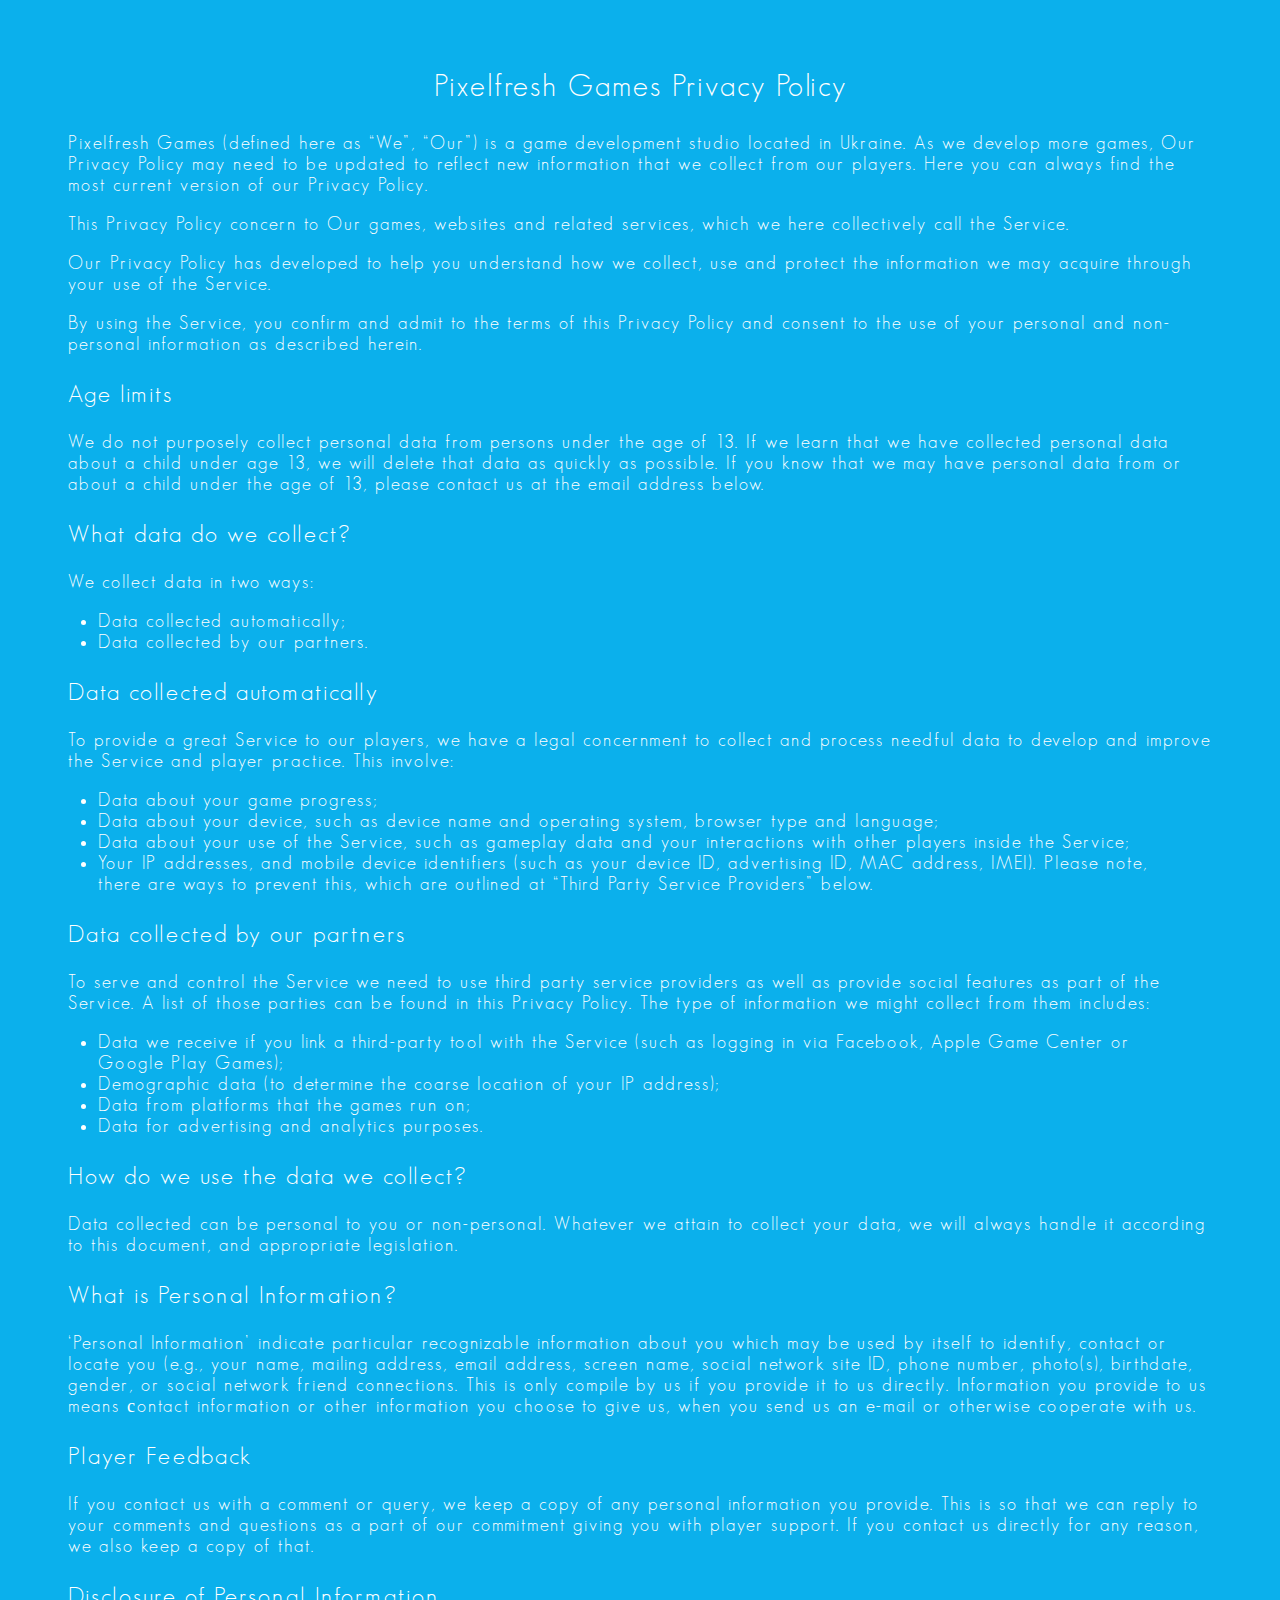
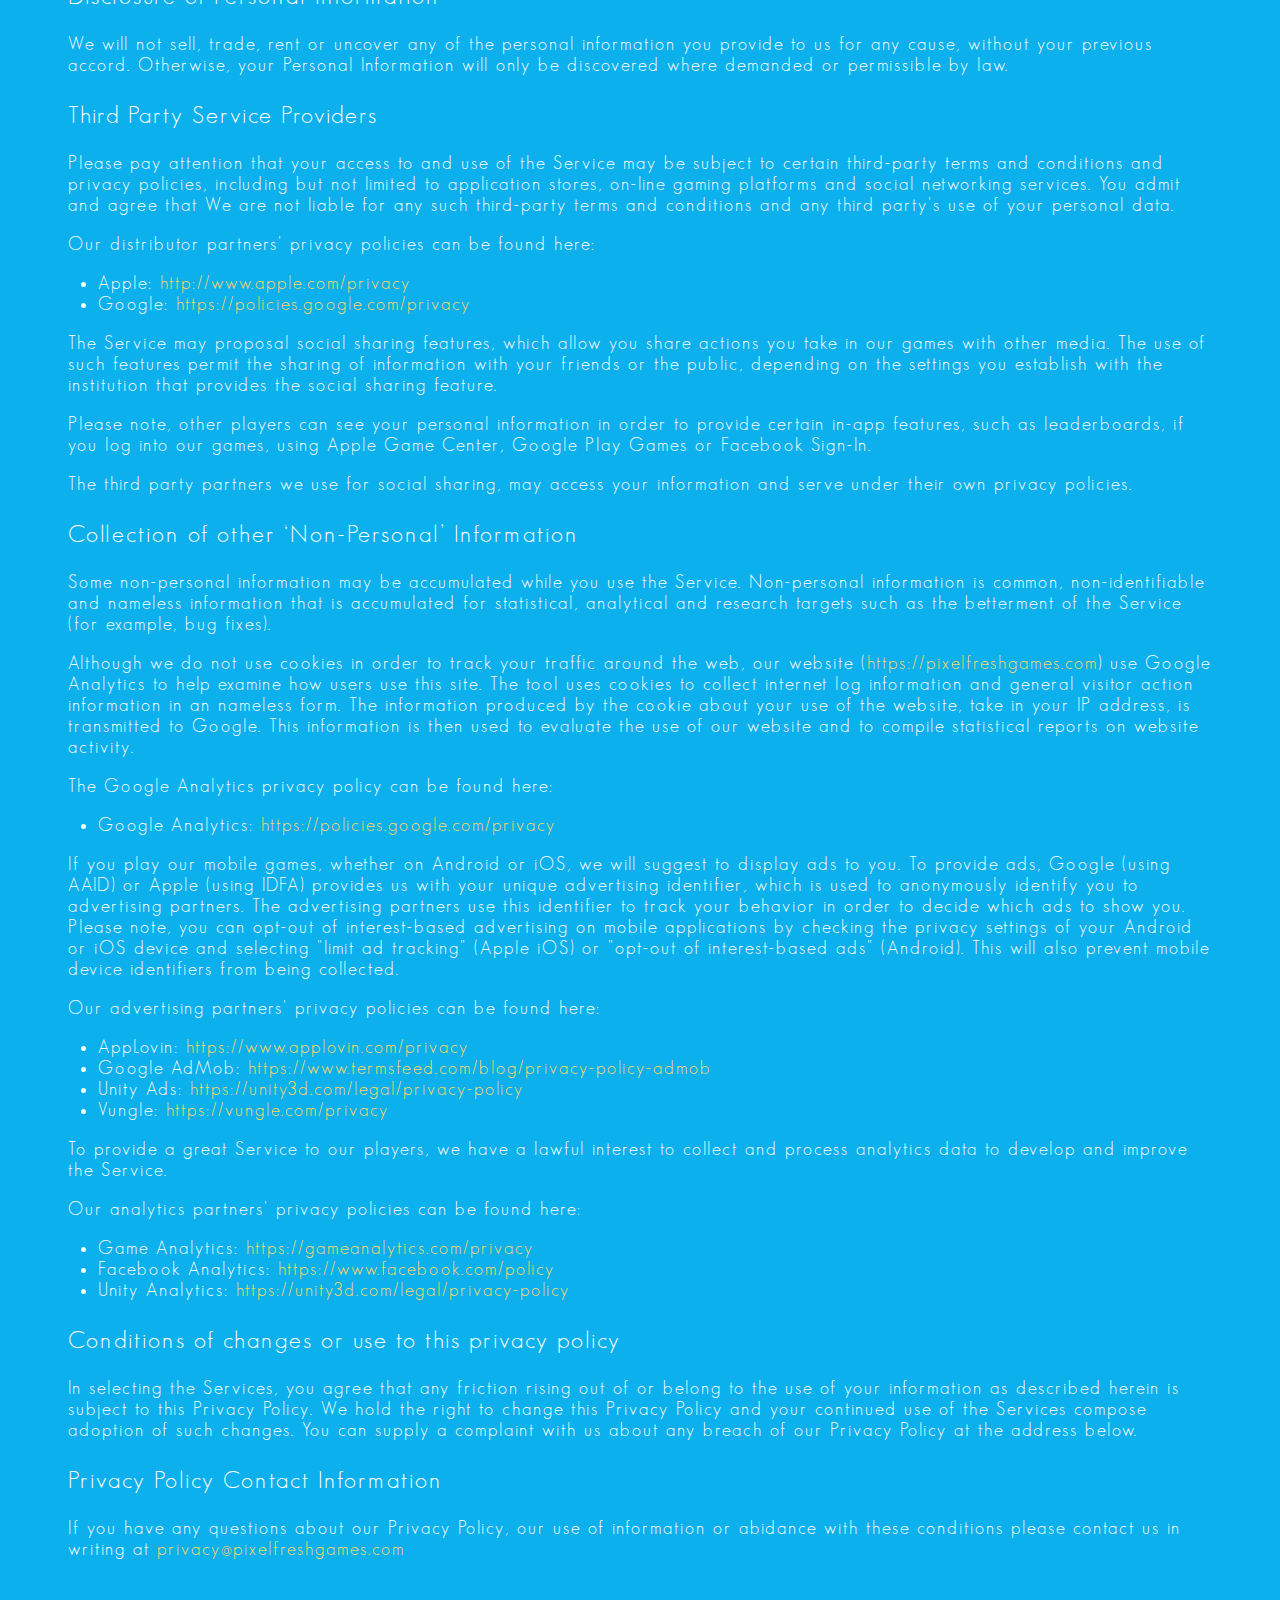
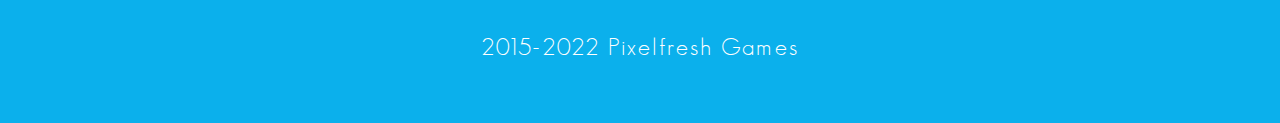
<file: privacy.html>
<!DOCTYPE html>
<html lang="en">
<head>
	<meta charset="UTF-8">
	
    <title>Privacy Policy</title>
    <!--<link href="favicon.png" rel="icon" type="image/png"/>-->
	<!-- <link rel="stylesheet" href="assets/css/reset.css"> -->
    <link rel="stylesheet" href="privacy.css">
</head>
<body>
    <div class="wrapper">
        <!-- MAIN -->
		<main>
			<p class="privacy-text-title">Pixelfresh Games Privacy Policy</p>
			<div class="privacy-text">
				<p class="privacy-text">Pixelfresh Games (defined here as “We”, “Our”) is a game development studio located in Ukraine. As we develop more games, Our Privacy Policy may need to be updated to reflect new information that we collect from our players. Here you can always find the most current version of our Privacy Policy.</p>
				<p class="privacy-text">This Privacy Policy concern to Our games, websites and related services, which we here collectively call the Service.</p>
				<p class="privacy-text">Our Privacy Policy has developed to help you understand how we collect, use and protect the information we may acquire through your use of the Service.</p>
				<p class="privacy-text">By using the Service, you confirm and admit to the terms of this Privacy Policy and consent to the use of your personal and non-personal information as described herein.</p>
			</div>
			<p class="privacy-text-subtitle">Age limits</p>
			<div class="privacy-text">
				<p class="privacy-text">We do not purposely collect personal data from persons under the age of 13. If we learn that we have collected personal data about a child under age 13, we will delete that data as quickly as possible. If you know that we may have personal data from or about a child under the age of 13, please contact us at the email address below.</p>
			</div>
			<p class="privacy-text-subtitle">What data do we collect?</p>
			<div class="privacy-text">
				<p class="privacy-text">We collect data in two ways:</p>
				<ul class="privacy-text-list">
					<li class="privacy-text">Data collected automatically;</li>
					<li class="privacy-text">Data collected by our partners.</li>
				</ul>
			</div>
			<p class="privacy-text-subtitle">Data collected automatically</p>
			<div class="privacy-text">
				<p class="privacy-text">To provide a great Service to our players, we have a legal concernment to collect and process needful data to develop and improve the Service and player practice. This involve:</p>
				<ul class="privacy-text-list">
					<li class="privacy-text">Data about your game progress;</li>
					<li class="privacy-text">Data about your device, such as device name and operating system, browser type and language;</li>
					<li class="privacy-text">Data about your use of the Service, such as gameplay data and your interactions with other players inside the Service;</li>
					<li class="privacy-text">Your IP addresses, and mobile device identifiers (such as your device ID, advertising ID, MAC address, IMEI). Please note, there are ways to prevent this, which are outlined at “Third Party Service Providers” below.</li>
				</ul>
			</div>
			<p class="privacy-text-subtitle">Data collected by our partners</p>
			<div class="privacy-text">
				<p class="privacy-text">To serve and control the Service we need to use third party service providers as well as provide social features as part of the Service. A list of those parties can be found in this Privacy Policy. The type of information we might collect from them includes:</p>
				<ul class="privacy-text-list">
					<li class="privacy-text">Data we receive if you link a third-party tool with the Service (such as logging in via Facebook, Apple Game Center or Google Play Games);</li>
					<li class="privacy-text">Demographic data (to determine the coarse location of your IP address);</li>
					<li class="privacy-text">Data from platforms that the games run on;</li>
					<li class="privacy-text">Data for advertising and analytics purposes.</li>
				</ul>
			</div>
			<p class="privacy-text-subtitle">How do we use the data we collect?</p>
			<div class="privacy-text">
				<p class="privacy-text">Data collected can be personal to you or non-personal. Whatever we attain to collect your data, we will always handle it according to this document, and appropriate legislation.</p>
			</div>
			<p class="privacy-text-subtitle">What is Personal Information?</p>
			<div class="privacy-text">
				<p class="privacy-text">‘Personal Information’ indicate particular recognizable information about you which may be used by itself to identify, contact or locate you (e.g., your name, mailing address, email address, screen name, social network site ID, phone number, photo(s), birthdate, gender, or social network friend connections. This is only compile by us if you provide it to us directly. Information you provide to us means сontact information or other information you choose to give us, when you send us an e-mail or otherwise cooperate with us.</p>
			</div>
			<p class="privacy-text-subtitle">Player Feedback</p>
			<div class="privacy-text">
				<p class="privacy-text">If you contact us with a comment or query, we keep a copy of any personal information you provide. This is so that we can reply to your comments and questions as a part of our commitment giving you with player support. If you contact us directly for any reason, we also keep a copy of that.</p>
			</div>
			<p class="privacy-text-subtitle">Disclosure of Personal Information</p>
			<div class="privacy-text">
				<p class="privacy-text">We will not sell, trade, rent or uncover any of the personal information you provide to us for any cause, without your previous accord. Otherwise, your Personal Information will only be discovered where demanded or permissible by law.</p>
			</div>
			<p class="privacy-text-subtitle">Third Party Service Providers</p>
			<div class="privacy-text">
				<p class="privacy-text">Please pay attention that your access to and use of the Service may be subject to certain third-party terms and conditions and privacy policies, including but not limited to application stores, on-line gaming platforms and social networking services. You admit and agree that We are not liable for any such third-party terms and conditions and any third party's use of your personal data.</p>
				<p class="privacy-text">Our distributor partners' privacy policies can be found here:</p>
				<ul class="privacy-text-list">
					<li class="privacy-text">Apple: <a class="privacy-link" href="http://www.apple.com/privacy" target="_blank">http://www.apple.com/privacy</a></li>
					<li class="privacy-text">Google: <a class="privacy-link" href="https://policies.google.com/privacy" target="_blank">https://policies.google.com/privacy</a></li>
				</ul>
				<p class="privacy-text">The Service may proposal social sharing features, which allow you share actions you take in our games with other media. The use of such features permit the sharing of information with your friends or the public, depending on the settings you establish with the institution that provides the social sharing feature.</p>
				<p class="privacy-text">Please note, other players can see your personal information in order to provide certain in-app features, such as leaderboards, if you log into our games, using Apple Game Center, Google Play Games or Facebook Sign-In.</p>
				<p class="privacy-text">The third party partners we use for social sharing, may access your information and serve under their own privacy policies.</p>
			</div>
			<p class="privacy-text-subtitle">Collection of other ‘Non-Personal’ Information</p>
			<div class="privacy-text">
				<p class="privacy-text">Some non-personal information may be accumulated while you use the Service. Non-personal information is common, non-identifiable and nameless information that is accumulated for statistical, analytical and research targets such as the betterment of the Service (for example, bug fixes).</p>
				<p class="privacy-text">Although we do not use cookies in order to track your traffic around the web, our website (<a class="privacy-link" href="https://pixelfreshgames.com" target="_blank">https://pixelfreshgames.com</a>) use Google Analytics to help examine how users use this site. The tool uses cookies to collect internet log information and general visitor action information in an nameless form. The information produced by the cookie about your use of the website, take in your IP address, is transmitted to Google. This information is then used to evaluate the use of our website and to compile statistical reports on website activity.</p>
				<p class="privacy-text">The Google Analytics privacy policy can be found here:</p>
				<ul class="privacy-text-list">
					<li class="privacy-text">Google Analytics: <a class="privacy-link" href="https://policies.google.com/privacy" target="_blank">https://policies.google.com/privacy</a></li>
				</ul>
				<p class="privacy-text">If you play our mobile games, whether on Android or iOS, we will suggest to display ads to you. To provide ads, Google (using AAID) or Apple (using IDFA) provides us with your unique advertising identifier, which is used to anonymously identify you to advertising partners. The advertising partners use this identifier to track your behavior in order to decide which ads to show you. Please note, you can opt-out of interest-based advertising on mobile applications by checking the privacy settings of your Android or iOS device and selecting "limit ad tracking" (Apple iOS) or "opt-out of interest-based ads" (Android). This will also prevent mobile device identifiers from being collected.</p>
				<p class="privacy-text">Our advertising partners' privacy policies can be found here:</p>
				<ul class="privacy-text-list">
					<li class="privacy-text">AppLovin: <a class="privacy-link" href="https://www.applovin.com/privacy" target="_blank">https://www.applovin.com/privacy</a></li>
					<li class="privacy-text">Google AdMob: <a class="privacy-link" href="https://www.termsfeed.com/blog/privacy-policy-admob" target="_blank">https://www.termsfeed.com/blog/privacy-policy-admob</a></li>
					<li class="privacy-text">Unity Ads: <a class="privacy-link" href="https://unity3d.com/legal/privacy-policy" target="_blank">https://unity3d.com/legal/privacy-policy</a></li>
					<li class="privacy-text">Vungle: <a class="privacy-link" href="https://vungle.com/privacy" target="_blank">https://vungle.com/privacy</a></li>
				</ul>
				<p class="privacy-text">To provide a great Service to our players, we have a lawful interest to collect and process analytics data to develop and improve the Service.</p>
				<p class="privacy-text">Our analytics partners' privacy policies can be found here:</p>
				<ul class="privacy-text-list">
					<li class="privacy-text">Game Analytics: <a class="privacy-link" href="https://gameanalytics.com/privacy" target="_blank">https://gameanalytics.com/privacy</a></li>
					<li class="privacy-text">Facebook Analytics: <a class="privacy-link" href="https://www.facebook.com/policy" target="_blank">https://www.facebook.com/policy</a></li>
					<li class="privacy-text">Unity Analytics: <a class="privacy-link" href="https://unity3d.com/legal/privacy-policy" target="_blank">https://unity3d.com/legal/privacy-policy</a></li>
				</ul>
			</div>
			<p class="privacy-text-subtitle">Conditions of changes or use to this privacy policy</p>
			<div class="privacy-text">
				<p class="privacy-text">In selecting the Services, you agree that any friction rising out of or belong to the use of your information as described herein is subject to this Privacy Policy. We hold the right to change this Privacy Policy and your continued use of the Services compose adoption of such changes. You can supply a complaint with us about any breach of our Privacy Policy at the address below.</p>
			</div>
			<p class="privacy-text-subtitle">Privacy Policy Contact Information</p>
			<div class="privacy-text">
				<p class="privacy-text">If you have any questions about our Privacy Policy, our use of information or abidance with these conditions please contact us in writing at <a class="privacy-link" href="mailto:privacy@pixelfreshgames.com">privacy@pixelfreshgames.com</a></p>
			</div>
		</main>
		<!-- FOOTER -->
		<footer>
			<div class="footer">
				<p class="footer-text">2015-2022 Pixelfresh Games</p>
			</div>
		</footer>
	</div>
</body>
</html>
</file>
<file: privacy.css>
@font-face {
    font-family: "Geosans";
    src: url("./assets/general/GeosansLight.eot");
    src: url("./assets/general/GeosansLight.eot?#iefix")
    format("embedded-opentype"),
    url("./assets/general/GeosansLight.woff") format("woff"),
    url("./assets/general/GeosansLight.ttf") format("truetype");
}

body {
    background: #0bb0ec;
}

.wrapper {
    padding: 10px 60px 10px 60px;
}

.privacy-text-title {
	text-align: center;
	font-family: "Geosans";
    font-size: 30px;
    text-transform: none;
	color: #ffffff;
    letter-spacing: 2px;
    padding: 20px 0px 0px 0px;
}

.privacy-text-subtitle {
	text-align: left;
    font-family: "Geosans";
    font-size: 24px;
    text-transform: none;
	color: #ffffff;
    letter-spacing: 2px;
}

.privacy-text-list {
    text-align: left;
    text-transform: none;
    list-style-type: disc;
    padding: 0px 20px 0px 30px;
}

.privacy-link {
	text-decoration: none;
	color: #ffd862;
}

.privacy-text {
	text-align: left;
	font-family: "Geosans";
    font-size: 18px;
    text-transform: none;
	color: #ffffff;
    letter-spacing: 2px;
}

.footer {
    padding: 20px 0px 10px 0px;
}

.footer-text {
	text-align: center;
	font-family: "Geosans";
    font-size: 24px;
    text-transform: none;
	color: #ffffff;
    letter-spacing: 2px;
    padding: 10px 0px 10px 0px;
}
</file>
